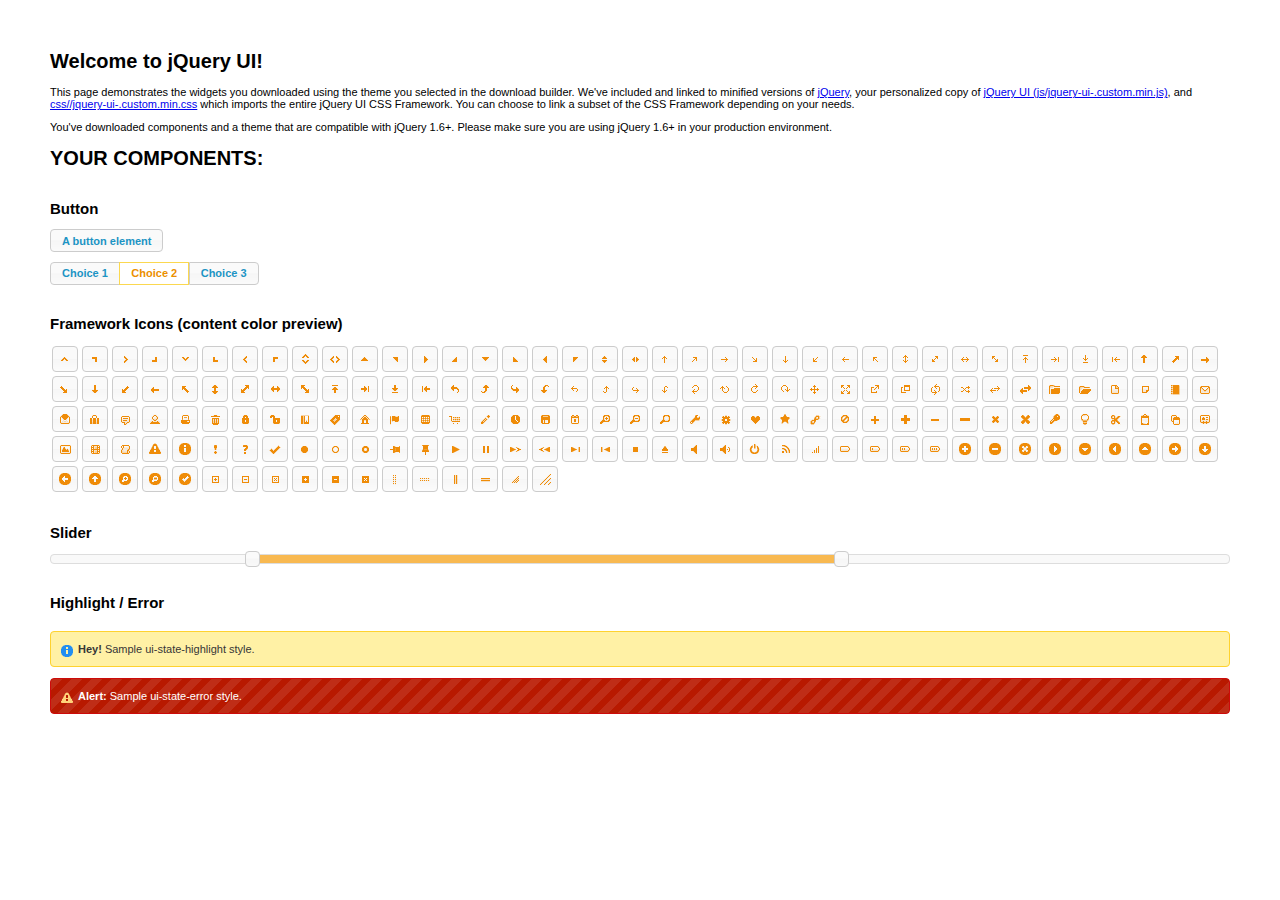
<file: dashboard/assets/vendor/jquery-ui/index.html>
<!doctype html>
<html lang="us">
<head>
	<meta charset="utf-8">
	<title>jQuery UI Example Page</title>
	<link href="css/ui-lightness/jquery-ui-1.10.4.custom.css" rel="stylesheet">
	<script src="js/jquery-1.10.2.js"></script>
	<script src="js/jquery-ui-1.10.4.custom.js"></script>
	<script>
	$(function() {
		

		

		
		$( "#button" ).button();
		$( "#radioset" ).buttonset();
		

		

		

		

		
		$( "#slider" ).slider({
			range: true,
			values: [ 17, 67 ]
		});
		

		

		// Hover states on the static widgets
		$( "#dialog-link, #icons li" ).hover(
			function() {
				$( this ).addClass( "ui-state-hover" );
			},
			function() {
				$( this ).removeClass( "ui-state-hover" );
			}
		);
	});
	</script>
	<style>
	body{
		font: 62.5% "Trebuchet MS", sans-serif;
		margin: 50px;
	}
	.demoHeaders {
		margin-top: 2em;
	}
	#dialog-link {
		padding: .4em 1em .4em 20px;
		text-decoration: none;
		position: relative;
	}
	#dialog-link span.ui-icon {
		margin: 0 5px 0 0;
		position: absolute;
		left: .2em;
		top: 50%;
		margin-top: -8px;
	}
	#icons {
		margin: 0;
		padding: 0;
	}
	#icons li {
		margin: 2px;
		position: relative;
		padding: 4px 0;
		cursor: pointer;
		float: left;
		list-style: none;
	}
	#icons span.ui-icon {
		float: left;
		margin: 0 4px;
	}
	.fakewindowcontain .ui-widget-overlay {
		position: absolute;
	}
	</style>
</head>
<body>

<h1>Welcome to jQuery UI!</h1>

<div class="ui-widget">
	<p>This page demonstrates the widgets you downloaded using the theme you selected in the download builder. We've included and linked to minified versions of <a href="js/jquery-1.10.2.js">jQuery</a>, your personalized copy of <a href="js/jquery-ui-.custom.min.js">jQuery UI (js/jquery-ui-.custom.min.js)</a>, and <a href="css//jquery-ui-.custom.min.css">css//jquery-ui-.custom.min.css</a> which imports the entire jQuery UI CSS Framework. You can choose to link a subset of the CSS Framework depending on your needs. </p>
	<p>You've downloaded components and a theme that are compatible with jQuery 1.6+. Please make sure you are using jQuery 1.6+ in your production environment.</p>
</div>

<h1>YOUR COMPONENTS:</h1>






<!-- Button -->
<h2 class="demoHeaders">Button</h2>
<button id="button">A button element</button>
<form style="margin-top: 1em;">
	<div id="radioset">
		<input type="radio" id="radio1" name="radio"><label for="radio1">Choice 1</label>
		<input type="radio" id="radio2" name="radio" checked="checked"><label for="radio2">Choice 2</label>
		<input type="radio" id="radio3" name="radio"><label for="radio3">Choice 3</label>
	</div>
</form>







<h2 class="demoHeaders">Framework Icons (content color preview)</h2>
<ul id="icons" class="ui-widget ui-helper-clearfix">
	<li class="ui-state-default ui-corner-all" title=".ui-icon-carat-1-n"><span class="ui-icon ui-icon-carat-1-n"></span></li>
	<li class="ui-state-default ui-corner-all" title=".ui-icon-carat-1-ne"><span class="ui-icon ui-icon-carat-1-ne"></span></li>
	<li class="ui-state-default ui-corner-all" title=".ui-icon-carat-1-e"><span class="ui-icon ui-icon-carat-1-e"></span></li>
	<li class="ui-state-default ui-corner-all" title=".ui-icon-carat-1-se"><span class="ui-icon ui-icon-carat-1-se"></span></li>
	<li class="ui-state-default ui-corner-all" title=".ui-icon-carat-1-s"><span class="ui-icon ui-icon-carat-1-s"></span></li>
	<li class="ui-state-default ui-corner-all" title=".ui-icon-carat-1-sw"><span class="ui-icon ui-icon-carat-1-sw"></span></li>
	<li class="ui-state-default ui-corner-all" title=".ui-icon-carat-1-w"><span class="ui-icon ui-icon-carat-1-w"></span></li>
	<li class="ui-state-default ui-corner-all" title=".ui-icon-carat-1-nw"><span class="ui-icon ui-icon-carat-1-nw"></span></li>
	<li class="ui-state-default ui-corner-all" title=".ui-icon-carat-2-n-s"><span class="ui-icon ui-icon-carat-2-n-s"></span></li>
	<li class="ui-state-default ui-corner-all" title=".ui-icon-carat-2-e-w"><span class="ui-icon ui-icon-carat-2-e-w"></span></li>
	<li class="ui-state-default ui-corner-all" title=".ui-icon-triangle-1-n"><span class="ui-icon ui-icon-triangle-1-n"></span></li>
	<li class="ui-state-default ui-corner-all" title=".ui-icon-triangle-1-ne"><span class="ui-icon ui-icon-triangle-1-ne"></span></li>
	<li class="ui-state-default ui-corner-all" title=".ui-icon-triangle-1-e"><span class="ui-icon ui-icon-triangle-1-e"></span></li>
	<li class="ui-state-default ui-corner-all" title=".ui-icon-triangle-1-se"><span class="ui-icon ui-icon-triangle-1-se"></span></li>
	<li class="ui-state-default ui-corner-all" title=".ui-icon-triangle-1-s"><span class="ui-icon ui-icon-triangle-1-s"></span></li>
	<li class="ui-state-default ui-corner-all" title=".ui-icon-triangle-1-sw"><span class="ui-icon ui-icon-triangle-1-sw"></span></li>
	<li class="ui-state-default ui-corner-all" title=".ui-icon-triangle-1-w"><span class="ui-icon ui-icon-triangle-1-w"></span></li>
	<li class="ui-state-default ui-corner-all" title=".ui-icon-triangle-1-nw"><span class="ui-icon ui-icon-triangle-1-nw"></span></li>
	<li class="ui-state-default ui-corner-all" title=".ui-icon-triangle-2-n-s"><span class="ui-icon ui-icon-triangle-2-n-s"></span></li>
	<li class="ui-state-default ui-corner-all" title=".ui-icon-triangle-2-e-w"><span class="ui-icon ui-icon-triangle-2-e-w"></span></li>
	<li class="ui-state-default ui-corner-all" title=".ui-icon-arrow-1-n"><span class="ui-icon ui-icon-arrow-1-n"></span></li>
	<li class="ui-state-default ui-corner-all" title=".ui-icon-arrow-1-ne"><span class="ui-icon ui-icon-arrow-1-ne"></span></li>
	<li class="ui-state-default ui-corner-all" title=".ui-icon-arrow-1-e"><span class="ui-icon ui-icon-arrow-1-e"></span></li>
	<li class="ui-state-default ui-corner-all" title=".ui-icon-arrow-1-se"><span class="ui-icon ui-icon-arrow-1-se"></span></li>
	<li class="ui-state-default ui-corner-all" title=".ui-icon-arrow-1-s"><span class="ui-icon ui-icon-arrow-1-s"></span></li>
	<li class="ui-state-default ui-corner-all" title=".ui-icon-arrow-1-sw"><span class="ui-icon ui-icon-arrow-1-sw"></span></li>
	<li class="ui-state-default ui-corner-all" title=".ui-icon-arrow-1-w"><span class="ui-icon ui-icon-arrow-1-w"></span></li>
	<li class="ui-state-default ui-corner-all" title=".ui-icon-arrow-1-nw"><span class="ui-icon ui-icon-arrow-1-nw"></span></li>
	<li class="ui-state-default ui-corner-all" title=".ui-icon-arrow-2-n-s"><span class="ui-icon ui-icon-arrow-2-n-s"></span></li>
	<li class="ui-state-default ui-corner-all" title=".ui-icon-arrow-2-ne-sw"><span class="ui-icon ui-icon-arrow-2-ne-sw"></span></li>
	<li class="ui-state-default ui-corner-all" title=".ui-icon-arrow-2-e-w"><span class="ui-icon ui-icon-arrow-2-e-w"></span></li>
	<li class="ui-state-default ui-corner-all" title=".ui-icon-arrow-2-se-nw"><span class="ui-icon ui-icon-arrow-2-se-nw"></span></li>
	<li class="ui-state-default ui-corner-all" title=".ui-icon-arrowstop-1-n"><span class="ui-icon ui-icon-arrowstop-1-n"></span></li>
	<li class="ui-state-default ui-corner-all" title=".ui-icon-arrowstop-1-e"><span class="ui-icon ui-icon-arrowstop-1-e"></span></li>
	<li class="ui-state-default ui-corner-all" title=".ui-icon-arrowstop-1-s"><span class="ui-icon ui-icon-arrowstop-1-s"></span></li>
	<li class="ui-state-default ui-corner-all" title=".ui-icon-arrowstop-1-w"><span class="ui-icon ui-icon-arrowstop-1-w"></span></li>
	<li class="ui-state-default ui-corner-all" title=".ui-icon-arrowthick-1-n"><span class="ui-icon ui-icon-arrowthick-1-n"></span></li>
	<li class="ui-state-default ui-corner-all" title=".ui-icon-arrowthick-1-ne"><span class="ui-icon ui-icon-arrowthick-1-ne"></span></li>
	<li class="ui-state-default ui-corner-all" title=".ui-icon-arrowthick-1-e"><span class="ui-icon ui-icon-arrowthick-1-e"></span></li>
	<li class="ui-state-default ui-corner-all" title=".ui-icon-arrowthick-1-se"><span class="ui-icon ui-icon-arrowthick-1-se"></span></li>
	<li class="ui-state-default ui-corner-all" title=".ui-icon-arrowthick-1-s"><span class="ui-icon ui-icon-arrowthick-1-s"></span></li>
	<li class="ui-state-default ui-corner-all" title=".ui-icon-arrowthick-1-sw"><span class="ui-icon ui-icon-arrowthick-1-sw"></span></li>
	<li class="ui-state-default ui-corner-all" title=".ui-icon-arrowthick-1-w"><span class="ui-icon ui-icon-arrowthick-1-w"></span></li>
	<li class="ui-state-default ui-corner-all" title=".ui-icon-arrowthick-1-nw"><span class="ui-icon ui-icon-arrowthick-1-nw"></span></li>
	<li class="ui-state-default ui-corner-all" title=".ui-icon-arrowthick-2-n-s"><span class="ui-icon ui-icon-arrowthick-2-n-s"></span></li>
	<li class="ui-state-default ui-corner-all" title=".ui-icon-arrowthick-2-ne-sw"><span class="ui-icon ui-icon-arrowthick-2-ne-sw"></span></li>
	<li class="ui-state-default ui-corner-all" title=".ui-icon-arrowthick-2-e-w"><span class="ui-icon ui-icon-arrowthick-2-e-w"></span></li>
	<li class="ui-state-default ui-corner-all" title=".ui-icon-arrowthick-2-se-nw"><span class="ui-icon ui-icon-arrowthick-2-se-nw"></span></li>
	<li class="ui-state-default ui-corner-all" title=".ui-icon-arrowthickstop-1-n"><span class="ui-icon ui-icon-arrowthickstop-1-n"></span></li>
	<li class="ui-state-default ui-corner-all" title=".ui-icon-arrowthickstop-1-e"><span class="ui-icon ui-icon-arrowthickstop-1-e"></span></li>
	<li class="ui-state-default ui-corner-all" title=".ui-icon-arrowthickstop-1-s"><span class="ui-icon ui-icon-arrowthickstop-1-s"></span></li>
	<li class="ui-state-default ui-corner-all" title=".ui-icon-arrowthickstop-1-w"><span class="ui-icon ui-icon-arrowthickstop-1-w"></span></li>
	<li class="ui-state-default ui-corner-all" title=".ui-icon-arrowreturnthick-1-w"><span class="ui-icon ui-icon-arrowreturnthick-1-w"></span></li>
	<li class="ui-state-default ui-corner-all" title=".ui-icon-arrowreturnthick-1-n"><span class="ui-icon ui-icon-arrowreturnthick-1-n"></span></li>
	<li class="ui-state-default ui-corner-all" title=".ui-icon-arrowreturnthick-1-e"><span class="ui-icon ui-icon-arrowreturnthick-1-e"></span></li>
	<li class="ui-state-default ui-corner-all" title=".ui-icon-arrowreturnthick-1-s"><span class="ui-icon ui-icon-arrowreturnthick-1-s"></span></li>
	<li class="ui-state-default ui-corner-all" title=".ui-icon-arrowreturn-1-w"><span class="ui-icon ui-icon-arrowreturn-1-w"></span></li>
	<li class="ui-state-default ui-corner-all" title=".ui-icon-arrowreturn-1-n"><span class="ui-icon ui-icon-arrowreturn-1-n"></span></li>
	<li class="ui-state-default ui-corner-all" title=".ui-icon-arrowreturn-1-e"><span class="ui-icon ui-icon-arrowreturn-1-e"></span></li>
	<li class="ui-state-default ui-corner-all" title=".ui-icon-arrowreturn-1-s"><span class="ui-icon ui-icon-arrowreturn-1-s"></span></li>
	<li class="ui-state-default ui-corner-all" title=".ui-icon-arrowrefresh-1-w"><span class="ui-icon ui-icon-arrowrefresh-1-w"></span></li>
	<li class="ui-state-default ui-corner-all" title=".ui-icon-arrowrefresh-1-n"><span class="ui-icon ui-icon-arrowrefresh-1-n"></span></li>
	<li class="ui-state-default ui-corner-all" title=".ui-icon-arrowrefresh-1-e"><span class="ui-icon ui-icon-arrowrefresh-1-e"></span></li>
	<li class="ui-state-default ui-corner-all" title=".ui-icon-arrowrefresh-1-s"><span class="ui-icon ui-icon-arrowrefresh-1-s"></span></li>
	<li class="ui-state-default ui-corner-all" title=".ui-icon-arrow-4"><span class="ui-icon ui-icon-arrow-4"></span></li>
	<li class="ui-state-default ui-corner-all" title=".ui-icon-arrow-4-diag"><span class="ui-icon ui-icon-arrow-4-diag"></span></li>
	<li class="ui-state-default ui-corner-all" title=".ui-icon-extlink"><span class="ui-icon ui-icon-extlink"></span></li>
	<li class="ui-state-default ui-corner-all" title=".ui-icon-newwin"><span class="ui-icon ui-icon-newwin"></span></li>
	<li class="ui-state-default ui-corner-all" title=".ui-icon-refresh"><span class="ui-icon ui-icon-refresh"></span></li>
	<li class="ui-state-default ui-corner-all" title=".ui-icon-shuffle"><span class="ui-icon ui-icon-shuffle"></span></li>
	<li class="ui-state-default ui-corner-all" title=".ui-icon-transfer-e-w"><span class="ui-icon ui-icon-transfer-e-w"></span></li>
	<li class="ui-state-default ui-corner-all" title=".ui-icon-transferthick-e-w"><span class="ui-icon ui-icon-transferthick-e-w"></span></li>
	<li class="ui-state-default ui-corner-all" title=".ui-icon-folder-collapsed"><span class="ui-icon ui-icon-folder-collapsed"></span></li>
	<li class="ui-state-default ui-corner-all" title=".ui-icon-folder-open"><span class="ui-icon ui-icon-folder-open"></span></li>
	<li class="ui-state-default ui-corner-all" title=".ui-icon-document"><span class="ui-icon ui-icon-document"></span></li>
	<li class="ui-state-default ui-corner-all" title=".ui-icon-document-b"><span class="ui-icon ui-icon-document-b"></span></li>
	<li class="ui-state-default ui-corner-all" title=".ui-icon-note"><span class="ui-icon ui-icon-note"></span></li>
	<li class="ui-state-default ui-corner-all" title=".ui-icon-mail-closed"><span class="ui-icon ui-icon-mail-closed"></span></li>
	<li class="ui-state-default ui-corner-all" title=".ui-icon-mail-open"><span class="ui-icon ui-icon-mail-open"></span></li>
	<li class="ui-state-default ui-corner-all" title=".ui-icon-suitcase"><span class="ui-icon ui-icon-suitcase"></span></li>
	<li class="ui-state-default ui-corner-all" title=".ui-icon-comment"><span class="ui-icon ui-icon-comment"></span></li>
	<li class="ui-state-default ui-corner-all" title=".ui-icon-person"><span class="ui-icon ui-icon-person"></span></li>
	<li class="ui-state-default ui-corner-all" title=".ui-icon-print"><span class="ui-icon ui-icon-print"></span></li>
	<li class="ui-state-default ui-corner-all" title=".ui-icon-trash"><span class="ui-icon ui-icon-trash"></span></li>
	<li class="ui-state-default ui-corner-all" title=".ui-icon-locked"><span class="ui-icon ui-icon-locked"></span></li>
	<li class="ui-state-default ui-corner-all" title=".ui-icon-unlocked"><span class="ui-icon ui-icon-unlocked"></span></li>
	<li class="ui-state-default ui-corner-all" title=".ui-icon-bookmark"><span class="ui-icon ui-icon-bookmark"></span></li>
	<li class="ui-state-default ui-corner-all" title=".ui-icon-tag"><span class="ui-icon ui-icon-tag"></span></li>
	<li class="ui-state-default ui-corner-all" title=".ui-icon-home"><span class="ui-icon ui-icon-home"></span></li>
	<li class="ui-state-default ui-corner-all" title=".ui-icon-flag"><span class="ui-icon ui-icon-flag"></span></li>
	<li class="ui-state-default ui-corner-all" title=".ui-icon-calculator"><span class="ui-icon ui-icon-calculator"></span></li>
	<li class="ui-state-default ui-corner-all" title=".ui-icon-cart"><span class="ui-icon ui-icon-cart"></span></li>
	<li class="ui-state-default ui-corner-all" title=".ui-icon-pencil"><span class="ui-icon ui-icon-pencil"></span></li>
	<li class="ui-state-default ui-corner-all" title=".ui-icon-clock"><span class="ui-icon ui-icon-clock"></span></li>
	<li class="ui-state-default ui-corner-all" title=".ui-icon-disk"><span class="ui-icon ui-icon-disk"></span></li>
	<li class="ui-state-default ui-corner-all" title=".ui-icon-calendar"><span class="ui-icon ui-icon-calendar"></span></li>
	<li class="ui-state-default ui-corner-all" title=".ui-icon-zoomin"><span class="ui-icon ui-icon-zoomin"></span></li>
	<li class="ui-state-default ui-corner-all" title=".ui-icon-zoomout"><span class="ui-icon ui-icon-zoomout"></span></li>
	<li class="ui-state-default ui-corner-all" title=".ui-icon-search"><span class="ui-icon ui-icon-search"></span></li>
	<li class="ui-state-default ui-corner-all" title=".ui-icon-wrench"><span class="ui-icon ui-icon-wrench"></span></li>
	<li class="ui-state-default ui-corner-all" title=".ui-icon-gear"><span class="ui-icon ui-icon-gear"></span></li>
	<li class="ui-state-default ui-corner-all" title=".ui-icon-heart"><span class="ui-icon ui-icon-heart"></span></li>
	<li class="ui-state-default ui-corner-all" title=".ui-icon-star"><span class="ui-icon ui-icon-star"></span></li>
	<li class="ui-state-default ui-corner-all" title=".ui-icon-link"><span class="ui-icon ui-icon-link"></span></li>
	<li class="ui-state-default ui-corner-all" title=".ui-icon-cancel"><span class="ui-icon ui-icon-cancel"></span></li>
	<li class="ui-state-default ui-corner-all" title=".ui-icon-plus"><span class="ui-icon ui-icon-plus"></span></li>
	<li class="ui-state-default ui-corner-all" title=".ui-icon-plusthick"><span class="ui-icon ui-icon-plusthick"></span></li>
	<li class="ui-state-default ui-corner-all" title=".ui-icon-minus"><span class="ui-icon ui-icon-minus"></span></li>
	<li class="ui-state-default ui-corner-all" title=".ui-icon-minusthick"><span class="ui-icon ui-icon-minusthick"></span></li>
	<li class="ui-state-default ui-corner-all" title=".ui-icon-close"><span class="ui-icon ui-icon-close"></span></li>
	<li class="ui-state-default ui-corner-all" title=".ui-icon-closethick"><span class="ui-icon ui-icon-closethick"></span></li>
	<li class="ui-state-default ui-corner-all" title=".ui-icon-key"><span class="ui-icon ui-icon-key"></span></li>
	<li class="ui-state-default ui-corner-all" title=".ui-icon-lightbulb"><span class="ui-icon ui-icon-lightbulb"></span></li>
	<li class="ui-state-default ui-corner-all" title=".ui-icon-scissors"><span class="ui-icon ui-icon-scissors"></span></li>
	<li class="ui-state-default ui-corner-all" title=".ui-icon-clipboard"><span class="ui-icon ui-icon-clipboard"></span></li>
	<li class="ui-state-default ui-corner-all" title=".ui-icon-copy"><span class="ui-icon ui-icon-copy"></span></li>
	<li class="ui-state-default ui-corner-all" title=".ui-icon-contact"><span class="ui-icon ui-icon-contact"></span></li>
	<li class="ui-state-default ui-corner-all" title=".ui-icon-image"><span class="ui-icon ui-icon-image"></span></li>
	<li class="ui-state-default ui-corner-all" title=".ui-icon-video"><span class="ui-icon ui-icon-video"></span></li>
	<li class="ui-state-default ui-corner-all" title=".ui-icon-script"><span class="ui-icon ui-icon-script"></span></li>
	<li class="ui-state-default ui-corner-all" title=".ui-icon-alert"><span class="ui-icon ui-icon-alert"></span></li>
	<li class="ui-state-default ui-corner-all" title=".ui-icon-info"><span class="ui-icon ui-icon-info"></span></li>
	<li class="ui-state-default ui-corner-all" title=".ui-icon-notice"><span class="ui-icon ui-icon-notice"></span></li>
	<li class="ui-state-default ui-corner-all" title=".ui-icon-help"><span class="ui-icon ui-icon-help"></span></li>
	<li class="ui-state-default ui-corner-all" title=".ui-icon-check"><span class="ui-icon ui-icon-check"></span></li>
	<li class="ui-state-default ui-corner-all" title=".ui-icon-bullet"><span class="ui-icon ui-icon-bullet"></span></li>
	<li class="ui-state-default ui-corner-all" title=".ui-icon-radio-off"><span class="ui-icon ui-icon-radio-off"></span></li>
	<li class="ui-state-default ui-corner-all" title=".ui-icon-radio-on"><span class="ui-icon ui-icon-radio-on"></span></li>
	<li class="ui-state-default ui-corner-all" title=".ui-icon-pin-w"><span class="ui-icon ui-icon-pin-w"></span></li>
	<li class="ui-state-default ui-corner-all" title=".ui-icon-pin-s"><span class="ui-icon ui-icon-pin-s"></span></li>
	<li class="ui-state-default ui-corner-all" title=".ui-icon-play"><span class="ui-icon ui-icon-play"></span></li>
	<li class="ui-state-default ui-corner-all" title=".ui-icon-pause"><span class="ui-icon ui-icon-pause"></span></li>
	<li class="ui-state-default ui-corner-all" title=".ui-icon-seek-next"><span class="ui-icon ui-icon-seek-next"></span></li>
	<li class="ui-state-default ui-corner-all" title=".ui-icon-seek-prev"><span class="ui-icon ui-icon-seek-prev"></span></li>
	<li class="ui-state-default ui-corner-all" title=".ui-icon-seek-end"><span class="ui-icon ui-icon-seek-end"></span></li>
	<li class="ui-state-default ui-corner-all" title=".ui-icon-seek-first"><span class="ui-icon ui-icon-seek-first"></span></li>
	<li class="ui-state-default ui-corner-all" title=".ui-icon-stop"><span class="ui-icon ui-icon-stop"></span></li>
	<li class="ui-state-default ui-corner-all" title=".ui-icon-eject"><span class="ui-icon ui-icon-eject"></span></li>
	<li class="ui-state-default ui-corner-all" title=".ui-icon-volume-off"><span class="ui-icon ui-icon-volume-off"></span></li>
	<li class="ui-state-default ui-corner-all" title=".ui-icon-volume-on"><span class="ui-icon ui-icon-volume-on"></span></li>
	<li class="ui-state-default ui-corner-all" title=".ui-icon-power"><span class="ui-icon ui-icon-power"></span></li>
	<li class="ui-state-default ui-corner-all" title=".ui-icon-signal-diag"><span class="ui-icon ui-icon-signal-diag"></span></li>
	<li class="ui-state-default ui-corner-all" title=".ui-icon-signal"><span class="ui-icon ui-icon-signal"></span></li>
	<li class="ui-state-default ui-corner-all" title=".ui-icon-battery-0"><span class="ui-icon ui-icon-battery-0"></span></li>
	<li class="ui-state-default ui-corner-all" title=".ui-icon-battery-1"><span class="ui-icon ui-icon-battery-1"></span></li>
	<li class="ui-state-default ui-corner-all" title=".ui-icon-battery-2"><span class="ui-icon ui-icon-battery-2"></span></li>
	<li class="ui-state-default ui-corner-all" title=".ui-icon-battery-3"><span class="ui-icon ui-icon-battery-3"></span></li>
	<li class="ui-state-default ui-corner-all" title=".ui-icon-circle-plus"><span class="ui-icon ui-icon-circle-plus"></span></li>
	<li class="ui-state-default ui-corner-all" title=".ui-icon-circle-minus"><span class="ui-icon ui-icon-circle-minus"></span></li>
	<li class="ui-state-default ui-corner-all" title=".ui-icon-circle-close"><span class="ui-icon ui-icon-circle-close"></span></li>
	<li class="ui-state-default ui-corner-all" title=".ui-icon-circle-triangle-e"><span class="ui-icon ui-icon-circle-triangle-e"></span></li>
	<li class="ui-state-default ui-corner-all" title=".ui-icon-circle-triangle-s"><span class="ui-icon ui-icon-circle-triangle-s"></span></li>
	<li class="ui-state-default ui-corner-all" title=".ui-icon-circle-triangle-w"><span class="ui-icon ui-icon-circle-triangle-w"></span></li>
	<li class="ui-state-default ui-corner-all" title=".ui-icon-circle-triangle-n"><span class="ui-icon ui-icon-circle-triangle-n"></span></li>
	<li class="ui-state-default ui-corner-all" title=".ui-icon-circle-arrow-e"><span class="ui-icon ui-icon-circle-arrow-e"></span></li>
	<li class="ui-state-default ui-corner-all" title=".ui-icon-circle-arrow-s"><span class="ui-icon ui-icon-circle-arrow-s"></span></li>
	<li class="ui-state-default ui-corner-all" title=".ui-icon-circle-arrow-w"><span class="ui-icon ui-icon-circle-arrow-w"></span></li>
	<li class="ui-state-default ui-corner-all" title=".ui-icon-circle-arrow-n"><span class="ui-icon ui-icon-circle-arrow-n"></span></li>
	<li class="ui-state-default ui-corner-all" title=".ui-icon-circle-zoomin"><span class="ui-icon ui-icon-circle-zoomin"></span></li>
	<li class="ui-state-default ui-corner-all" title=".ui-icon-circle-zoomout"><span class="ui-icon ui-icon-circle-zoomout"></span></li>
	<li class="ui-state-default ui-corner-all" title=".ui-icon-circle-check"><span class="ui-icon ui-icon-circle-check"></span></li>
	<li class="ui-state-default ui-corner-all" title=".ui-icon-circlesmall-plus"><span class="ui-icon ui-icon-circlesmall-plus"></span></li>
	<li class="ui-state-default ui-corner-all" title=".ui-icon-circlesmall-minus"><span class="ui-icon ui-icon-circlesmall-minus"></span></li>
	<li class="ui-state-default ui-corner-all" title=".ui-icon-circlesmall-close"><span class="ui-icon ui-icon-circlesmall-close"></span></li>
	<li class="ui-state-default ui-corner-all" title=".ui-icon-squaresmall-plus"><span class="ui-icon ui-icon-squaresmall-plus"></span></li>
	<li class="ui-state-default ui-corner-all" title=".ui-icon-squaresmall-minus"><span class="ui-icon ui-icon-squaresmall-minus"></span></li>
	<li class="ui-state-default ui-corner-all" title=".ui-icon-squaresmall-close"><span class="ui-icon ui-icon-squaresmall-close"></span></li>
	<li class="ui-state-default ui-corner-all" title=".ui-icon-grip-dotted-vertical"><span class="ui-icon ui-icon-grip-dotted-vertical"></span></li>
	<li class="ui-state-default ui-corner-all" title=".ui-icon-grip-dotted-horizontal"><span class="ui-icon ui-icon-grip-dotted-horizontal"></span></li>
	<li class="ui-state-default ui-corner-all" title=".ui-icon-grip-solid-vertical"><span class="ui-icon ui-icon-grip-solid-vertical"></span></li>
	<li class="ui-state-default ui-corner-all" title=".ui-icon-grip-solid-horizontal"><span class="ui-icon ui-icon-grip-solid-horizontal"></span></li>
	<li class="ui-state-default ui-corner-all" title=".ui-icon-gripsmall-diagonal-se"><span class="ui-icon ui-icon-gripsmall-diagonal-se"></span></li>
	<li class="ui-state-default ui-corner-all" title=".ui-icon-grip-diagonal-se"><span class="ui-icon ui-icon-grip-diagonal-se"></span></li>
</ul>


<!-- Slider -->
<h2 class="demoHeaders">Slider</h2>
<div id="slider"></div>






<!-- Highlight / Error -->
<h2 class="demoHeaders">Highlight / Error</h2>
<div class="ui-widget">
	<div class="ui-state-highlight ui-corner-all" style="margin-top: 20px; padding: 0 .7em;">
		<p><span class="ui-icon ui-icon-info" style="float: left; margin-right: .3em;"></span>
		<strong>Hey!</strong> Sample ui-state-highlight style.</p>
	</div>
</div>
<br>
<div class="ui-widget">
	<div class="ui-state-error ui-corner-all" style="padding: 0 .7em;">
		<p><span class="ui-icon ui-icon-alert" style="float: left; margin-right: .3em;"></span>
		<strong>Alert:</strong> Sample ui-state-error style.</p>
	</div>
</div>

</body>
</html>
</file>
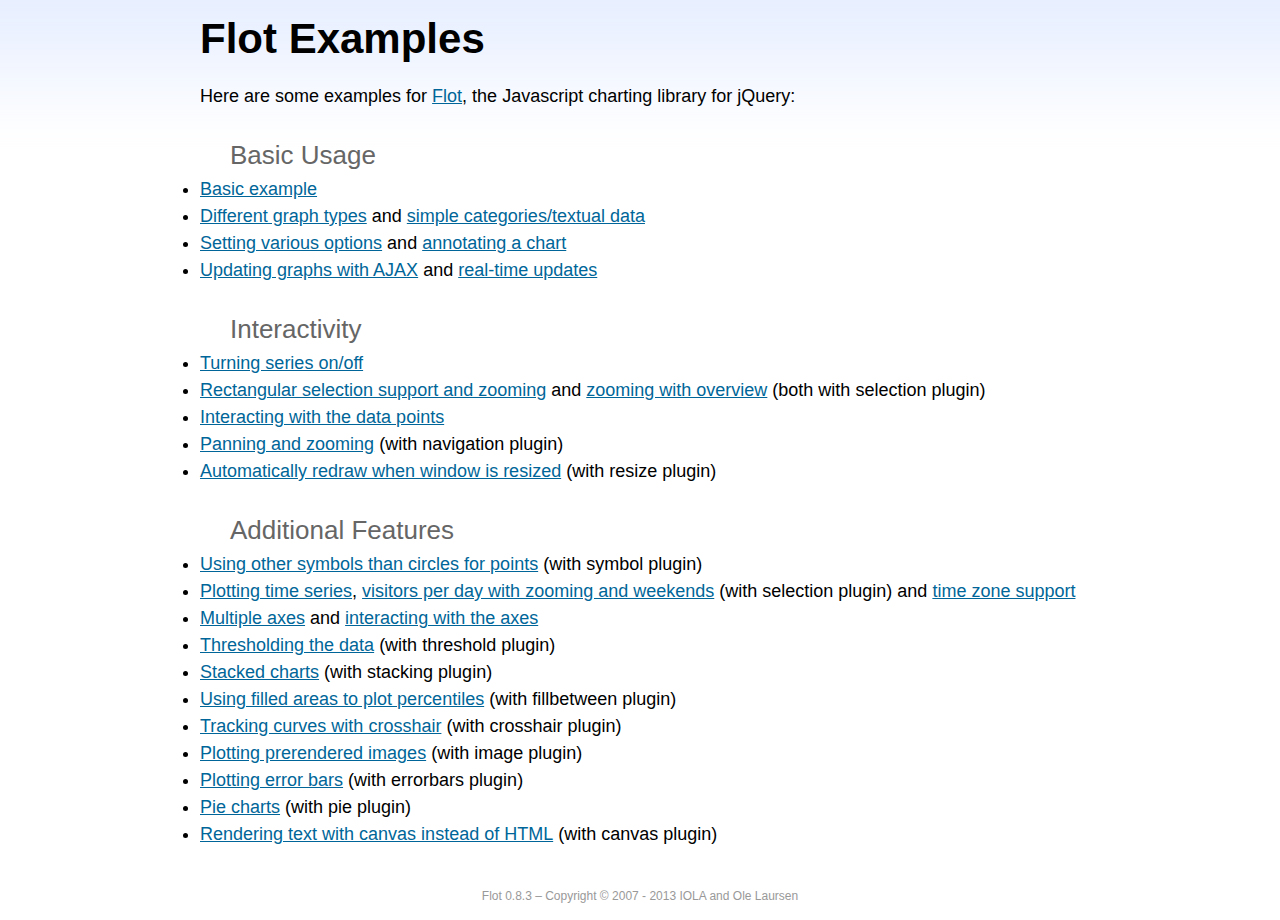
<file: dashboard/assets/vendor/flot/examples/index.html>
<!DOCTYPE html PUBLIC "-//W3C//DTD HTML 4.01//EN" "http://www.w3.org/TR/html4/strict.dtd">
<html>
<head>
	<meta http-equiv="Content-Type" content="text/html; charset=utf-8">
	<title>Flot Examples</title>
	<link href="examples.css" rel="stylesheet" type="text/css">
	<style>

	h3 {
		margin-top: 30px;
		margin-bottom: 5px;
	}

	</style>
	<script language="javascript" type="text/javascript" src="../jquery.js"></script>
	<script language="javascript" type="text/javascript" src="../jquery.flot.js"></script>
	<script type="text/javascript">

	$(function() {

		// Add the Flot version string to the footer

		$("#footer").prepend("Flot " + $.plot.version + " &ndash; ");
	});

	</script>
</head>
<body>

	<div id="header">
		<h2>Flot Examples</h2>
	</div>

	<div id="content">

		<p>Here are some examples for <a href="http://www.flotcharts.org">Flot</a>, the Javascript charting library for jQuery:</p>

		<h3>Basic Usage</h3>

		<ul>
			<li><a href="basic-usage/index.html">Basic example</a></li>
			<li><a href="series-types/index.html">Different graph types</a> and <a href="categories/index.html">simple categories/textual data</a></li>
			<li><a href="basic-options/index.html">Setting various options</a> and <a href="annotating/index.html">annotating a chart</a></li>
			<li><a href="ajax/index.html">Updating graphs with AJAX</a> and <a href="realtime/index.html">real-time updates</a></li>
		</ul>

		<h3>Interactivity</h3>

		<ul>
			<li><a href="series-toggle/index.html">Turning series on/off</a></li>
			<li><a href="selection/index.html">Rectangular selection support and zooming</a> and <a href="zooming/index.html">zooming with overview</a> (both with selection plugin)</li>
			<li><a href="interacting/index.html">Interacting with the data points</a></li>
			<li><a href="navigate/index.html">Panning and zooming</a> (with navigation plugin)</li>
			<li><a href="resize/index.html">Automatically redraw when window is resized</a> (with resize plugin)</li>
		</ul>

		<h3>Additional Features</h3>

		<ul>
			<li><a href="symbols/index.html">Using other symbols than circles for points</a> (with symbol plugin)</li>
			<li><a href="axes-time/index.html">Plotting time series</a>, <a href="visitors/index.html">visitors per day with zooming and weekends</a> (with selection plugin) and <a href="axes-time-zones/index.html">time zone support</a></li>
			<li><a href="axes-multiple/index.html">Multiple axes</a> and <a href="axes-interacting/index.html">interacting with the axes</a></li>
			<li><a href="threshold/index.html">Thresholding the data</a> (with threshold plugin)</li>
			<li><a href="stacking/index.html">Stacked charts</a> (with stacking plugin)</li>
			<li><a href="percentiles/index.html">Using filled areas to plot percentiles</a> (with fillbetween plugin)</li>
			<li><a href="tracking/index.html">Tracking curves with crosshair</a> (with crosshair plugin)</li>
			<li><a href="image/index.html">Plotting prerendered images</a> (with image plugin)</li>
			<li><a href="series-errorbars/index.html">Plotting error bars</a> (with errorbars plugin)</li>
			<li><a href="series-pie/index.html">Pie charts</a> (with pie plugin)</li>
			<li><a href="canvas/index.html">Rendering text with canvas instead of HTML</a> (with canvas plugin)</li>
		</ul>

	</div>

	<div id="footer">
		Copyright &copy; 2007 - 2013 IOLA and Ole Laursen
	</div>

</body>
</html>
</file>
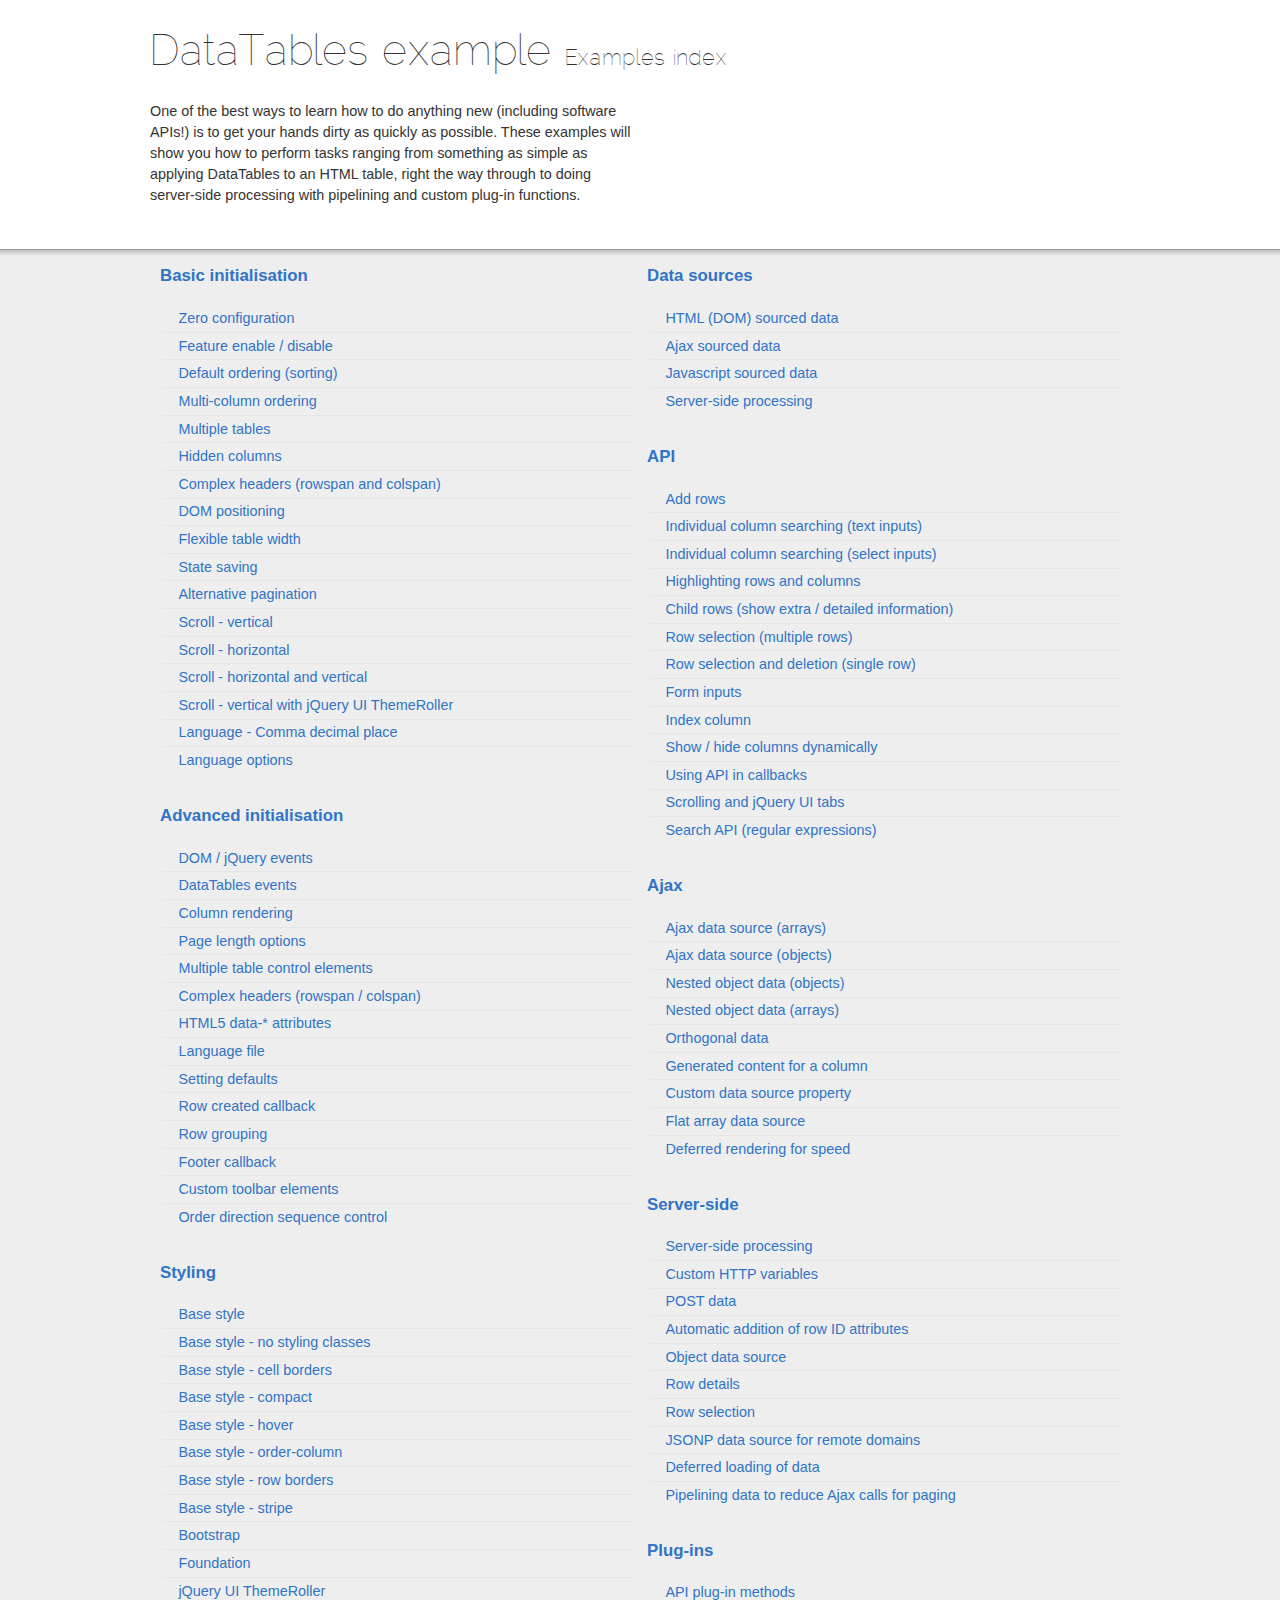
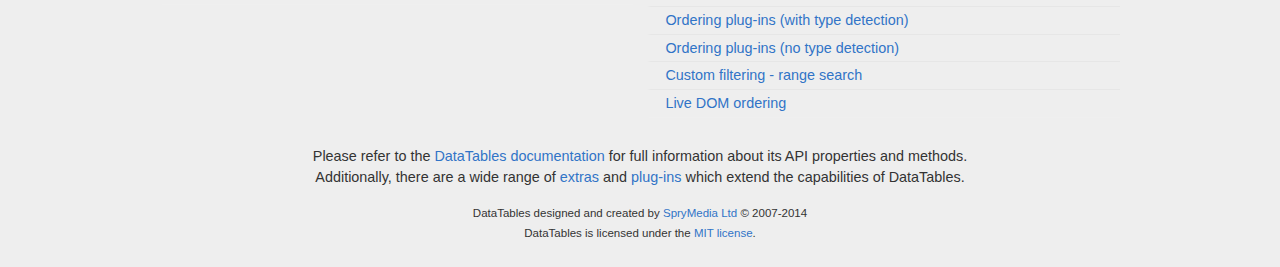
<file: dashboard/assets/vendor/jquery-datatables/examples/index.html>
<!DOCTYPE html>
<html>
<head>
	<meta charset="utf-8">
	<link rel="shortcut icon" type="image/ico" href="http://www.datatables.net/favicon.ico">
	<meta name="viewport" content="initial-scale=1.0, maximum-scale=2.0">
	<link rel="stylesheet" type="text/css" href="./resources/syntax/shCore.css">
	<link rel="stylesheet" type="text/css" href="./resources/demo.css">
	<script type="text/javascript" language="javascript" src="../media/js/jquery.js"></script>
	<script type="text/javascript" language="javascript" src="./resources/syntax/shCore.js"></script>
	<script type="text/javascript" language="javascript" src="./resources/demo.js"></script>

	<title>DataTables examples - Examples index</title>
</head>

<body class="dt-example">
	<div class="container">
		<section>
			<h1>DataTables example <span>Examples index</span></h1>

			<div class="info">
				<p>One of the best ways to learn how to do anything new (including software APIs!) is to get your hands
				dirty as quickly as possible. These examples will show you how to perform tasks ranging from something
				as simple as applying DataTables to an HTML table, right the way through to doing server-side
				processing with pipelining and custom plug-in functions.</p>
			</div>
		</section>
	</div>

	<section>
		<div class="footer">
			<div class="gradient"></div>

			<div class="liner">
				<div class="toc">
					<div class="toc-group">
						<h3><a href="./basic_init/index.html">Basic initialisation</a></h3>
						<ul class="toc">
							<li><a href="./basic_init/zero_configuration.html">Zero configuration</a></li>
							<li><a href="./basic_init/filter_only.html">Feature enable / disable</a></li>
							<li><a href="./basic_init/table_sorting.html">Default ordering (sorting)</a></li>
							<li><a href="./basic_init/multi_col_sort.html">Multi-column ordering</a></li>
							<li><a href="./basic_init/multiple_tables.html">Multiple tables</a></li>
							<li><a href="./basic_init/hidden_columns.html">Hidden columns</a></li>
							<li><a href="./basic_init/complex_header.html">Complex headers (rowspan and
							colspan)</a></li>
							<li><a href="./basic_init/dom.html">DOM positioning</a></li>
							<li><a href="./basic_init/flexible_width.html">Flexible table width</a></li>
							<li><a href="./basic_init/state_save.html">State saving</a></li>
							<li><a href="./basic_init/alt_pagination.html">Alternative pagination</a></li>
							<li><a href="./basic_init/scroll_y.html">Scroll - vertical</a></li>
							<li><a href="./basic_init/scroll_x.html">Scroll - horizontal</a></li>
							<li><a href="./basic_init/scroll_xy.html">Scroll - horizontal and vertical</a></li>
							<li><a href="./basic_init/scroll_y_theme.html">Scroll - vertical with jQuery UI
							ThemeRoller</a></li>
							<li><a href="./basic_init/comma-decimal.html">Language - Comma decimal place</a></li>
							<li><a href="./basic_init/language.html">Language options</a></li>
						</ul>
					</div>

					<div class="toc-group">
						<h3><a href="./advanced_init/index.html">Advanced initialisation</a></h3>
						<ul class="toc">
							<li><a href="./advanced_init/events_live.html">DOM / jQuery events</a></li>
							<li><a href="./advanced_init/dt_events.html">DataTables events</a></li>
							<li><a href="./advanced_init/column_render.html">Column rendering</a></li>
							<li><a href="./advanced_init/length_menu.html">Page length options</a></li>
							<li><a href="./advanced_init/dom_multiple_elements.html">Multiple table control
							elements</a></li>
							<li><a href="./advanced_init/complex_header.html">Complex headers (rowspan /
							colspan)</a></li>
							<li><a href="./advanced_init/html5-data-attributes.html">HTML5 data-* attributes</a></li>
							<li><a href="./advanced_init/language_file.html">Language file</a></li>
							<li><a href="./advanced_init/defaults.html">Setting defaults</a></li>
							<li><a href="./advanced_init/row_callback.html">Row created callback</a></li>
							<li><a href="./advanced_init/row_grouping.html">Row grouping</a></li>
							<li><a href="./advanced_init/footer_callback.html">Footer callback</a></li>
							<li><a href="./advanced_init/dom_toolbar.html">Custom toolbar elements</a></li>
							<li><a href="./advanced_init/sort_direction_control.html">Order direction sequence
							control</a></li>
						</ul>
					</div>

					<div class="toc-group">
						<h3><a href="./styling/index.html">Styling</a></h3>
						<ul class="toc">
							<li><a href="./styling/display.html">Base style</a></li>
							<li><a href="./styling/no-classes.html">Base style - no styling classes</a></li>
							<li><a href="./styling/cell-border.html">Base style - cell borders</a></li>
							<li><a href="./styling/compact.html">Base style - compact</a></li>
							<li><a href="./styling/hover.html">Base style - hover</a></li>
							<li><a href="./styling/order-column.html">Base style - order-column</a></li>
							<li><a href="./styling/row-border.html">Base style - row borders</a></li>
							<li><a href="./styling/stripe.html">Base style - stripe</a></li>
							<li><a href="./styling/bootstrap.html">Bootstrap</a></li>
							<li><a href="./styling/foundation.html">Foundation</a></li>
							<li><a href="./styling/jqueryUI.html">jQuery UI ThemeRoller</a></li>
						</ul>
					</div>

					<div class="toc-group">
						<h3><a href="./data_sources/index.html">Data sources</a></h3>
						<ul class="toc">
							<li><a href="./data_sources/dom.html">HTML (DOM) sourced data</a></li>
							<li><a href="./data_sources/ajax.html">Ajax sourced data</a></li>
							<li><a href="./data_sources/js_array.html">Javascript sourced data</a></li>
							<li><a href="./data_sources/server_side.html">Server-side processing</a></li>
						</ul>
					</div>

					<div class="toc-group">
						<h3><a href="./api/index.html">API</a></h3>
						<ul class="toc">
							<li><a href="./api/add_row.html">Add rows</a></li>
							<li><a href="./api/multi_filter.html">Individual column searching (text inputs)</a></li>
							<li><a href="./api/multi_filter_select.html">Individual column searching (select
							inputs)</a></li>
							<li><a href="./api/highlight.html">Highlighting rows and columns</a></li>
							<li><a href="./api/row_details.html">Child rows (show extra / detailed
							information)</a></li>
							<li><a href="./api/select_row.html">Row selection (multiple rows)</a></li>
							<li><a href="./api/select_single_row.html">Row selection and deletion (single row)</a></li>
							<li><a href="./api/form.html">Form inputs</a></li>
							<li><a href="./api/counter_columns.html">Index column</a></li>
							<li><a href="./api/show_hide.html">Show / hide columns dynamically</a></li>
							<li><a href="./api/api_in_init.html">Using API in callbacks</a></li>
							<li><a href="./api/tabs_and_scrolling.html">Scrolling and jQuery UI tabs</a></li>
							<li><a href="./api/regex.html">Search API (regular expressions)</a></li>
						</ul>
					</div>

					<div class="toc-group">
						<h3><a href="./ajax/index.html">Ajax</a></h3>
						<ul class="toc">
							<li><a href="./ajax/simple.html">Ajax data source (arrays)</a></li>
							<li><a href="./ajax/objects.html">Ajax data source (objects)</a></li>
							<li><a href="./ajax/deep.html">Nested object data (objects)</a></li>
							<li><a href="./ajax/objects_subarrays.html">Nested object data (arrays)</a></li>
							<li><a href="./ajax/orthogonal-data.html">Orthogonal data</a></li>
							<li><a href="./ajax/null_data_source.html">Generated content for a column</a></li>
							<li><a href="./ajax/custom_data_property.html">Custom data source property</a></li>
							<li><a href="./ajax/custom_data_flat.html">Flat array data source</a></li>
							<li><a href="./ajax/defer_render.html">Deferred rendering for speed</a></li>
						</ul>
					</div>

					<div class="toc-group">
						<h3><a href="./server_side/index.html">Server-side</a></h3>
						<ul class="toc">
							<li><a href="./server_side/simple.html">Server-side processing</a></li>
							<li><a href="./server_side/custom_vars.html">Custom HTTP variables</a></li>
							<li><a href="./server_side/post.html">POST data</a></li>
							<li><a href="./server_side/ids.html">Automatic addition of row ID attributes</a></li>
							<li><a href="./server_side/object_data.html">Object data source</a></li>
							<li><a href="./server_side/row_details.html">Row details</a></li>
							<li><a href="./server_side/select_rows.html">Row selection</a></li>
							<li><a href="./server_side/jsonp.html">JSONP data source for remote domains</a></li>
							<li><a href="./server_side/defer_loading.html">Deferred loading of data</a></li>
							<li><a href="./server_side/pipeline.html">Pipelining data to reduce Ajax calls for
							paging</a></li>
						</ul>
					</div>

					<div class="toc-group">
						<h3><a href="./plug-ins/index.html">Plug-ins</a></h3>
						<ul class="toc">
							<li><a href="./plug-ins/api.html">API plug-in methods</a></li>
							<li><a href="./plug-ins/sorting_auto.html">Ordering plug-ins (with type detection)</a></li>
							<li><a href="./plug-ins/sorting_manual.html">Ordering plug-ins (no type detection)</a></li>
							<li><a href="./plug-ins/range_filtering.html">Custom filtering - range search</a></li>
							<li><a href="./plug-ins/dom_sort.html">Live DOM ordering</a></li>
						</ul>
					</div>
				</div>

				<div class="epilogue">
					<p>Please refer to the <a href="http://www.datatables.net">DataTables documentation</a> for full
					information about its API properties and methods.<br>
					Additionally, there are a wide range of <a href="http://www.datatables.net/extras">extras</a> and
					<a href="http://www.datatables.net/plug-ins">plug-ins</a> which extend the capabilities of
					DataTables.</p>

					<p class="copyright">DataTables designed and created by <a href=
					"http://www.sprymedia.co.uk">SpryMedia Ltd</a> &#169; 2007-2014<br>
					DataTables is licensed under the <a href="http://www.datatables.net/mit">MIT license</a>.</p>
				</div>
			</div>
		</div>
	</section>
</body>
</html>
</file>
<file: dashboard/assets/vendor/flot/examples/examples.css>
* {	padding: 0; margin: 0; vertical-align: top; }

body {
	background: url(background.png) repeat-x;
	font: 18px/1.5em "proxima-nova", Helvetica, Arial, sans-serif;
}

a {	color: #069; }
a:hover { color: #28b; }

h2 {
	margin-top: 15px;
	font: normal 32px "omnes-pro", Helvetica, Arial, sans-serif;
}

h3 {
	margin-left: 30px;
	font: normal 26px "omnes-pro", Helvetica, Arial, sans-serif;
	color: #666;
}

p {
	margin-top: 10px;
}

button {
	font-size: 18px;
	padding: 1px 7px;
}

input {
	font-size: 18px;
}

input[type=checkbox] {
	margin: 7px;
}

#header {
	position: relative;
	width: 900px;
	margin: auto;
}

#header h2 {
	margin-left: 10px;
	vertical-align: middle;
	font-size: 42px;
	font-weight: bold;
	text-decoration: none;
	color: #000;
}

#content {
	width: 880px;
	margin: 0 auto;
	padding: 10px;
}

#footer {
	margin-top: 25px;
	margin-bottom: 10px;
	text-align: center;
	font-size: 12px;
	color: #999;
}

.demo-container {
	box-sizing: border-box;
	width: 850px;
	height: 450px;
	padding: 20px 15px 15px 15px;
	margin: 15px auto 30px auto;
	border: 1px solid #ddd;
	background: #fff;
	background: linear-gradient(#f6f6f6 0, #fff 50px);
	background: -o-linear-gradient(#f6f6f6 0, #fff 50px);
	background: -ms-linear-gradient(#f6f6f6 0, #fff 50px);
	background: -moz-linear-gradient(#f6f6f6 0, #fff 50px);
	background: -webkit-linear-gradient(#f6f6f6 0, #fff 50px);
	box-shadow: 0 3px 10px rgba(0,0,0,0.15);
	-o-box-shadow: 0 3px 10px rgba(0,0,0,0.1);
	-ms-box-shadow: 0 3px 10px rgba(0,0,0,0.1);
	-moz-box-shadow: 0 3px 10px rgba(0,0,0,0.1);
	-webkit-box-shadow: 0 3px 10px rgba(0,0,0,0.1);
}

.demo-placeholder {
	width: 100%;
	height: 100%;
	font-size: 14px;
	line-height: 1.2em;
}

.legend table {
	border-spacing: 5px;
}
</file>
<file: dashboard/assets/vendor/jquery-datatables/examples/resources/syntax/shCore.css>
/**
 * SyntaxHighlighter
 * http://alexgorbatchev.com/SyntaxHighlighter
 *
 * SyntaxHighlighter is donationware. If you are using it, please donate.
 * http://alexgorbatchev.com/SyntaxHighlighter/donate.html
 *
 * @version
 * 3.0.83 (July 02 2010)
 * 
 * @copyright
 * Copyright (C) 2004-2010 Alex Gorbatchev.
 *
 * @license
 * Dual licensed under the MIT and GPL licenses.
 */
.syntaxhighlighter a,
.syntaxhighlighter div,
.syntaxhighlighter code,
.syntaxhighlighter table,
.syntaxhighlighter table td,
.syntaxhighlighter table tr,
.syntaxhighlighter table tbody,
.syntaxhighlighter table thead,
.syntaxhighlighter table caption,
.syntaxhighlighter textarea {
  -moz-border-radius: 0 0 0 0 !important;
  -webkit-border-radius: 0 0 0 0 !important;
  background: none !important;
  border: 0 !important;
  bottom: auto !important;
  float: none !important;
  height: auto !important;
  left: auto !important;
  line-height: 1.1em !important;
  margin: 0 !important;
  outline: 0 !important;
  overflow: visible !important;
  padding: 0 !important;
  position: static !important;
  right: auto !important;
  text-align: left !important;
  top: auto !important;
  vertical-align: baseline !important;
  width: auto !important;
  box-sizing: content-box !important;
  font-family: "Source Code Pro","Consolas","Monaco","Bitstream Vera Sans Mono","Courier New",Courier,monospace !important;
  font-weight: normal !important;
  font-style: normal !important;
  font-size: 1em !important;
  min-height: inherit !important;
  min-height: auto !important;
}

.syntaxhighlighter {
  width: 100% !important;
  margin: 1em 0 1em 0 !important;
  position: relative !important;
  overflow: auto !important;
  font-size: 1em !important;
}
.syntaxhighlighter.source {
  overflow: hidden !important;
}
.syntaxhighlighter .bold {
  font-weight: bold !important;
}
.syntaxhighlighter .italic {
  font-style: italic !important;
}
.syntaxhighlighter .line {
  white-space: pre !important;
}
.syntaxhighlighter table {
  width: 100% !important;
}
.syntaxhighlighter table caption {
  text-align: left !important;
  padding: .5em 0 0.5em 1em !important;
}
.syntaxhighlighter table td.code {
  width: 100% !important;
}
.syntaxhighlighter table td.code .container {
  position: relative !important;
}
.syntaxhighlighter table td.code .container textarea {
  box-sizing: border-box !important;
  position: absolute !important;
  left: 0 !important;
  top: 0 !important;
  width: 100% !important;
  height: 100% !important;
  border: none !important;
  background: white !important;
  padding-left: 1em !important;
  overflow: hidden !important;
  white-space: pre !important;
}
.syntaxhighlighter table td.gutter .line {
  text-align: right !important;
  padding: 2px 0.5em 2px 1em !important;
}
.syntaxhighlighter table td.code .line {
  padding: 2px 1em !important;
}
.syntaxhighlighter.nogutter td.code .container textarea, .syntaxhighlighter.nogutter td.code .line {
  padding-left: 0em !important;
}
.syntaxhighlighter.show {
  display: block !important;
}
.syntaxhighlighter.collapsed table {
  display: none !important;
}
.syntaxhighlighter.collapsed .toolbar {
  padding: 0.1em 0.8em 0em 0.8em !important;
  font-size: 1em !important;
  position: static !important;
  width: auto !important;
  height: auto !important;
}
.syntaxhighlighter.collapsed .toolbar span {
  display: inline !important;
  margin-right: 1em !important;
}
.syntaxhighlighter.collapsed .toolbar span a {
  padding: 0 !important;
  display: none !important;
}
.syntaxhighlighter.collapsed .toolbar span a.expandSource {
  display: inline !important;
}
.syntaxhighlighter .toolbar {
  position: absolute !important;
  right: 1px !important;
  top: 1px !important;
  font-size: 10px !important;
  z-index: 7 !important;
}
.syntaxhighlighter .toolbar span.title {
  display: inline !important;
}
.syntaxhighlighter .toolbar a {
  display: block !important;
  text-align: center !important;
  text-decoration: none !important;
  padding-top: 1px !important;
}
.syntaxhighlighter .toolbar a.expandSource {
  display: none !important;
}
.syntaxhighlighter.ie {
  font-size: .9em !important;
  padding: 1px 0 1px 0 !important;
}
.syntaxhighlighter.ie .toolbar {
  line-height: 8px !important;
}
.syntaxhighlighter.ie .toolbar a {
  padding-top: 0px !important;
}
.syntaxhighlighter.printing .line.alt1 .content,
.syntaxhighlighter.printing .line.alt2 .content,
.syntaxhighlighter.printing .line.highlighted .number,
.syntaxhighlighter.printing .line.highlighted.alt1 .content,
.syntaxhighlighter.printing .line.highlighted.alt2 .content {
  background: none !important;
}
.syntaxhighlighter.printing .line .number {
  color: #bbbbbb !important;
}
.syntaxhighlighter.printing .line .content {
  color: black !important;
}
.syntaxhighlighter.printing .toolbar {
  display: none !important;
}
.syntaxhighlighter.printing a {
  text-decoration: none !important;
}
.syntaxhighlighter.printing .plain, .syntaxhighlighter.printing .plain a {
  color: black !important;
}
.syntaxhighlighter.printing .comments, .syntaxhighlighter.printing .comments a {
  color: #008200 !important;
}
.syntaxhighlighter.printing .string, .syntaxhighlighter.printing .string a {
  color: blue !important;
}
.syntaxhighlighter.printing .keyword {
  color: #006699 !important;
  font-weight: bold !important;
}
.syntaxhighlighter.printing .preprocessor {
  color: gray !important;
}
.syntaxhighlighter.printing .variable {
  color: #aa7700 !important;
}
.syntaxhighlighter.printing .value {
  color: #009900 !important;
}
.syntaxhighlighter.printing .functions {
  color: #ff1493 !important;
}
.syntaxhighlighter.printing .constants {
  color: #0066cc !important;
}
.syntaxhighlighter.printing .script {
  font-weight: bold !important;
}
.syntaxhighlighter.printing .color1, .syntaxhighlighter.printing .color1 a {
  color: gray !important;
}
.syntaxhighlighter.printing .color2, .syntaxhighlighter.printing .color2 a {
  color: #ff1493 !important;
}
.syntaxhighlighter.printing .color3, .syntaxhighlighter.printing .color3 a {
  color: red !important;
}
.syntaxhighlighter.printing .break, .syntaxhighlighter.printing .break a {
  color: black !important;
}



/**
 * SyntaxHighlighter
 * http://alexgorbatchev.com/SyntaxHighlighter
 *
 * SyntaxHighlighter is donationware. If you are using it, please donate.
 * http://alexgorbatchev.com/SyntaxHighlighter/donate.html
 *
 * @version
 * 3.0.83 (July 02 2010)
 * 
 * @copyright
 * Copyright (C) 2004-2010 Alex Gorbatchev.
 *
 * @license
 * Dual licensed under the MIT and GPL licenses.
 */
.syntaxhighlighter {
  background-color: white !important;
  font-size: 13px !important;
  overflow: visible !important;
}
.syntaxhighlighter .line.alt1 {
  background-color: white !important;
}
.syntaxhighlighter .line.alt2 {
  background-color: #F8F8F8 !important;
}
.syntaxhighlighter .line.highlighted.alt1, .syntaxhighlighter .line.highlighted.alt2 {
  background-color: #e0e0e0 !important;
}
.syntaxhighlighter .line.highlighted.number {
  color: black !important;
}
.syntaxhighlighter table caption {
  color: black !important;
}
.syntaxhighlighter .gutter {
}
.syntaxhighlighter .gutter div {
  color: #5C5C5C !important;
}
.syntaxhighlighter .gutter .line.alt1, .syntaxhighlighter  .gutter .line.alt2 {
  background-color: white !important;
}
.odd .syntaxhighlighter .gutter .line.alt1, .odd .syntaxhighlighter  .gutter .line.alt2 {
  background-color: #F2F2F2 !important;
}
.syntaxhighlighter .gutter .line {
  border-right: 3px solid #4E6CA3 !important;
}
.syntaxhighlighter .gutter .line.highlighted {
  background-color: #4E6CA3 !important;
  color: white !important;
}
.syntaxhighlighter.printing .line .content {
  border: none !important;
}
.syntaxhighlighter.collapsed {
  overflow: visible !important;
}
.syntaxhighlighter.collapsed .toolbar {
  color: blue !important;
  background: white !important;
  border: 1px solid #4E6CA3 !important;
}
.syntaxhighlighter.collapsed .toolbar a {
  color: blue !important;
}
.syntaxhighlighter.collapsed .toolbar a:hover {
  color: red !important;
}
.syntaxhighlighter .toolbar {
  color: white !important;
  border: none !important;
}
.syntaxhighlighter .toolbar a {
  font: 100%/1.45em "Lucida Grande", Verdana, Arial, Helvetica, sans-serif !important;
  color: white !important;
  background: #4E6CA3 !important;
  float: right !important;
  padding: 2px 5px !important;
  clear: both;
}
.syntaxhighlighter .toolbar a:hover {
  color: #b7c5df !important;
  background: #39568b !important;
}
.syntaxhighlighter .plain, .syntaxhighlighter .plain a {
  color: black !important;
}
.syntaxhighlighter .comments, .syntaxhighlighter .comments a {
  color: #008200 !important;
}
.syntaxhighlighter .string, .syntaxhighlighter .string a {
  color: blue !important;
}
.syntaxhighlighter .keyword {
  color: #006699 !important;
}
.syntaxhighlighter .preprocessor {
  color: gray !important;
}
.syntaxhighlighter .variable {
  color: #aa7700 !important;
}
.syntaxhighlighter .value {
  color: #009900 !important;
}
.syntaxhighlighter .functions {
  color: #ff1493 !important;
}
.syntaxhighlighter .constants {
  color: #0066cc !important;
}
.syntaxhighlighter .script {
  font-weight: bold !important;
  color: #006699 !important;
  background-color: none !important;
}
.syntaxhighlighter .color1, .syntaxhighlighter .color1 a {
  color: gray !important;
}
.syntaxhighlighter .color2, .syntaxhighlighter .color2 a {
  color: #ff1493 !important;
}
.syntaxhighlighter .color3, .syntaxhighlighter .color3 a {
  color: red !important;
}

.syntaxhighlighter .keyword {
  font-weight: bold !important;
}

.datatables_ref:hover {
	text-decoration: underline;
	cursor: pointer;
	*cursor: hand;
}

.syntaxhighlighter .dtapi {
	color: #069;
}

.syntaxhighlighter .dtapi:hover {
	text-decoration: underline;
	cursor: pointer;
	*cursor: hand;
}

.syntaxhighlighter table {
  table-layout: fixed !important;
}

.syntaxhighlighter table td.gutter {
  width: 46px !important; /* enough for three digits */
}

.syntaxhighlighter table td.code {
  width: auto !important;
  overflow: auto !important;
}
</file>
<file: dashboard/assets/vendor/jquery-datatables/examples/resources/demo.css>
@font-face {
	/* RaleWay Thin from - https://www.theleagueofmoveabletype.com, Font Squirrel for Web Font creation with "Adjust Glyph Spacing" -50 */
    font-family: 'ralewaythin';
    src: url('font/raleway_thin-webfont.eot');
    src: url('font/raleway_thin-webfont.eot?#iefix') format('embedded-opentype'),
         url('font/raleway_thin-webfont.woff') format('woff'),
         url('font/raleway_thin-webfont.ttf') format('truetype');
    font-weight: normal;
    font-style: normal;
}


body {
	font: 90%/1.45em "Helvetica Neue", HelveticaNeue, Verdana, Arial, Helvetica, sans-serif;
	margin: 0;
	padding: 0;
	color: #333;
	background-color: #fff;
}


div.container {
	max-width: 980px;
	margin: 0 auto;
}

h1 {
	font-family: 'HelveticaNeue-UltraLight', 'Helvetica Neue UltraLight', 'ralewaythin', 'Helvetica Neue', Arial, Helvetica, sans-serif;
    font-weight: 100;
    letter-spacing: 1px;
	font-size: 3em;
	line-height: 1em;
}

h1 span {
	font-size: 0.5em;
	line-height: 1em;
}

a {
	cursor: pointer;
	color: #3174c7;
	text-decoration: none;
}

a:hover {
	text-decoration: underline;
}

div.toc ul {
	color: #4E6CA3;
	list-style-type: none;
	padding-left: 0;
}

div.toc li {
	padding: 0.2em 1em;
	border-left: 4px solid transparent;
	border-bottom: 1px solid #e6e6e6;
}

div.toc li.active {
	border-left: 4px solid #458ae0;
}


div.toc li:first-child {
	border-top: 1px solid #efefef;
}

div.toc li:last-child {
	border-bottom: 1px solid #efefef;
}


div.epilogue {
	text-align: center;
}

p.copyright {
	font-size: 0.8em;
	padding-bottom: 2em;
	margin-bottom: 0;
}

.clear {
	clear: both;
	height: 0;
}


div.info {
	margin-bottom: 2em;

	-webkit-column-count: 2;
	   -moz-column-count: 2;
	    -ms-column-count: 2;
	     -o-column-count: 2;
	column-count: 2;


	-webkit-column-rule: 1px solid #F3F3F3;
	   -moz-column-rule: 1px solid #F3F3F3;
	    -ms-column-rule: 1px solid #F3F3F3;
	     -o-column-rule: 1px solid #F3F3F3;
	column-rule: 1px solid #F3F3F3;
}

div.info > * {
	-webkit-column-break-inside: avoid;
	break-inside: avoid;
}

div.info li {
	margin-top: 0.75em;
}

div.info p:first-child {
	margin-top: 0;
}

div.footer {
	position: relative;
	margin-top: 3em;
	border-top: 1px solid #999;
	background-color: #eee;
}

div.footer > div.liner {
	max-width: 960px;
	margin: 0 auto;
}

div.footer > div.gradient {
	position: absolute;
	top: 0;
	left: 0;
	width: 100%;
	height: 6px;

	background: -moz-linear-gradient(top, rgba(0,0,0,0.2) 0%, rgba(0,0,0,0) 100%); /* FF3.6+ */
	background: -webkit-gradient(linear, left top, left bottom, color-stop(0%,rgba(0,0,0,0.2)), color-stop(100%,rgba(0,0,0,0))); /* Chrome,Safari4+ */
	background: -webkit-linear-gradient(top, rgba(0,0,0,0.2) 0%,rgba(0,0,0,0) 100%); /* Chrome10+,Safari5.1+ */
	background: -o-linear-gradient(top, rgba(0,0,0,0.2) 0%,rgba(0,0,0,0) 100%); /* Opera 11.10+ */
	background: -ms-linear-gradient(top, rgba(0,0,0,0.2) 0%,rgba(0,0,0,0) 100%); /* IE10+ */
	background: linear-gradient(to bottom, rgba(0,0,0,0.2) 0%,rgba(0,0,0,0) 100%); /* W3C */
	filter: progid:DXImageTransform.Microsoft.gradient( startColorstr='#a6000000', endColorstr='#00000000',GradientType=0 ); /* IE6-9 */
}

div.toc {
	-webkit-column-count: 2;
	   -moz-column-count: 2;
	    -ms-column-count: 2;
	     -o-column-count: 2;
	column-count: 2;
}

div.toc-group {
	display: inline-block;
	width: 100%;
}

div.box {
	overflow: auto;
	height: 8em;
	padding: 1em;
	color: #444;
	background-color: #fcfcfc;
	border: 1px solid #e0e0e0;
	margin-bottom: 2em;
}


code {
	font-family: "Source Code Pro", Consolas, Menlo, Monaco, "Courier New", monospace;
	padding: 1px 4px;
	font-size: 0.8em;

	color: #444;
	background-color: #fcfcfc;

	border: 1px solid #e0e0e0;
	-webkit-border-radius: 3px;
	   -moz-border-radius: 3px;
	        border-radius: 3px;
}

code > span {
	border-left: 1px solid rgba( 0, 0, 0, 0.2 );
	margin-left: 4px;
	padding-left: 4px;
	opacity: 0.5;
}

code.option {
	color: #D14; /* red */
	background-color: #fcf6f8;
	border: 1px solid #f7d6df;
}

code.path {
	color: #095c05; /* dark green */
	border: 1px solid #D6E9C6;
}

code.tag {
	color: #a1a713; /* yellow */
	background-color: #f7f8e6;
	border: 1px solid #D6E9C6;
}

code.api {
	color: #0c199c; /* dark blue */
	background-color: #f4f5fc;
	border: 1px solid #c6cbe9;
}

code.type {
	color: #d119cf; /* purple */
	background-color: #faebfa;
	border: 1px solid #f3aef2;
}

code.event {
	color: #2a839e; /* deep aqua */
	background-color: #f5fafb;
	border: 1px solid #a8ddec;
}

code.string {
	color: #e8941e; /* orange */
	background-color: #fcf8f1;
	border: 1px solid #f7e4c9;
}

code.field {
	color: #ad1ee8; /* purple */
	background-color: #f9f1fc;
	border: 1px solid #ebc9f7;
}

code.multiline {
	display: inline-block;
	width: 95%;
}


ul.tabs {
	position: relative;
	top: 1px;
	height: 40px;
	margin: 20px 20px 0 0;
}


ul.tabs li {
	display: block;
	float: left;
	padding: 0 15px;
	height: 40px;
	font-size: 1.2em;
	margin: 0 5px;
	cursor: pointer;
	line-height: 40px;
	color: #121e32;
	border: 1px solid white;
	border-bottom: none;
	margin-top: -1px;
}

ul.tabs li.active {
	border: 1px solid #ccc;
	border-bottom: 1px solid white;
	margin-top: 0;
	border-top-left-radius: 5px;
	border-top-right-radius: 5px;
}

ul.tabs li:hover {
	background-color: #fafafa;
}

ul.tabs li.active:hover {
	background-color: white;
}

div.tabs {
	clear: both;
}

div.tabs>div {
	padding: 0 15px;
	border: 1px solid #ccc;
	margin-top: 1px;
	display: none;
	border-radius: 5px;
	box-shadow: 2px 2px 2px #bbb;
}

div.tabs>div h1 {
	border-bottom: none;
	margin-top: 1em;
}

div.column_half {
	float: left;
	width: 49%;
	padding-right: 1%;
}


@media only screen and (max-width : 979px) {
	div.container,
	div.footer {
		padding: 0 1em;
	}
}

@media
	screen and (max-width : 767px),
	screen and (max-width : 768px) and (orientation: portrait) {
	div.info {
		-webkit-column-count: 1;
		   -moz-column-count: 1;
		    -ms-column-count: 1;
		     -o-column-count: 1;
		column-count: 1;
	}

	div.toc {
		-webkit-column-count: 1;
		   -moz-column-count: 1;
		    -ms-column-count: 1;
		     -o-column-count: 1;
		column-count: 1;
	}

	h1 span {
		display: block;
	}
}
</file>
